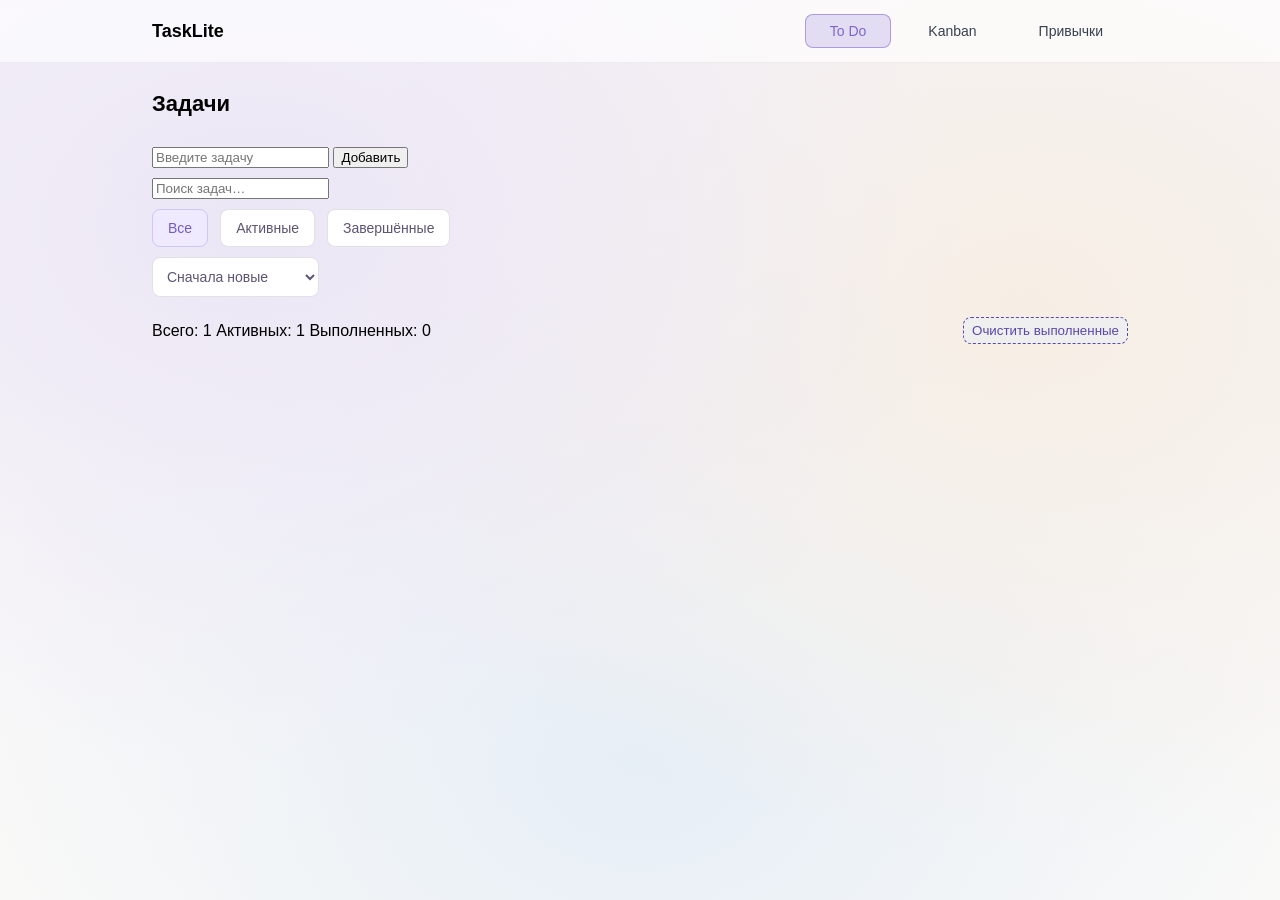
<file: index.html>
<!doctype html>
<html lang="ru">
  <head>
    <meta charset="utf-8" />
    <meta name="viewport" content="width=device-width, initial-scale=1" />
    <title>TaskLite — To Do</title>
    <link rel="stylesheet" href="css/style.css" />
  </head>
  <body class="todo">
    <header class="header">
      <div class="container header__container">
        <div class="header__title">TaskLite</div>
        <nav class="tabs">
          <a href="index.html" class="tab active">To Do</a>
          <a href="kanban.html" class="tab">Kanban</a>
          <a href="habits.html" class="tab">Привычки</a>
        </nav>
      </div>
    </header>
    <main class="container container-task">
      <h1 class="page-title">Задачи</h1>
      <form class="form-add">
        <input
          class="form-add__input"
          type="text"
          placeholder="Введите задачу"
        />
        <button class="form-add__button" type="submit">Добавить</button>
      </form>

      <div class="toolbar">
        <input class="toolbar__search" type="text" placeholder="Поиск задач…" />

        <div class="tabs toolbar__tabs">
          <button class="tabs__item tabs__item--active" type="button">
            Все
          </button>
          <button class="tabs__item" type="button">Активные</button>
          <button class="tabs__item" type="button">Завершённые</button>
        </div>

        <select class="toolbar__sort">
          <option>Сначала старые</option>
          <option selected>Сначала новые</option>
          <option>Название A→Z</option>
          <option>Название Z→A</option>
        </select>
      </div>
      <div class="tasks"></div>

      <div class="footer-controls">
        <div class="footer-controls__counters">
          <span>Всего: 1</span>
          <span>Активных: 1</span>
          <span>Выполненных: 0</span>
        </div>
        <button
          class="button button--clear footer-controls__clear"
          type="button"
        >
          Очистить выполненные
        </button>
      </div>
    </main>

    <script src="script.js"></script>
  </body>
</html>
</file>
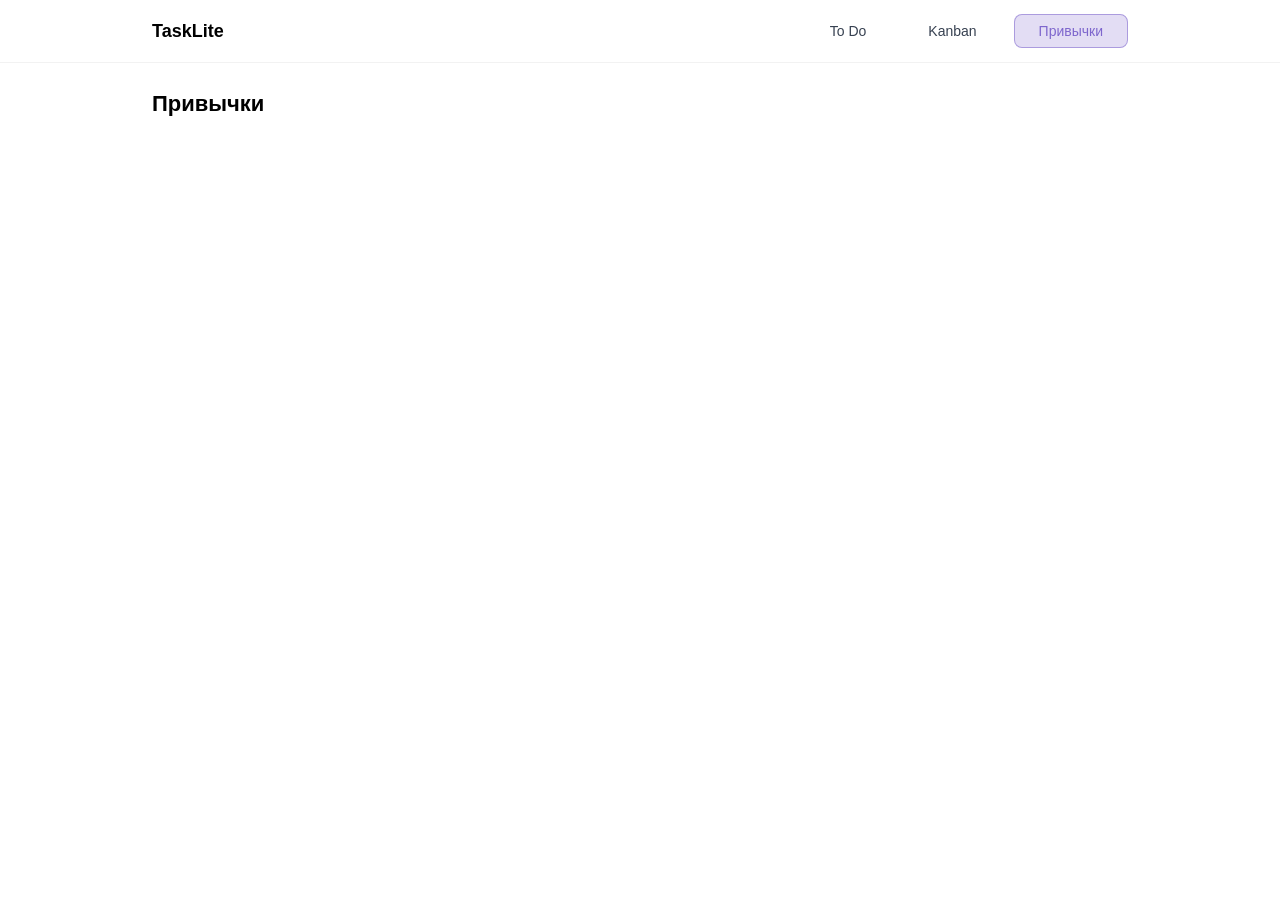
<file: habits.html>
<!doctype html>
<html lang="ru">
  <head>
    <meta charset="utf-8" />
    <meta name="viewport" content="width=device-width, initial-scale=1" />
    <title>TaskLite — Habits</title>
    <link rel="stylesheet" href="css/style.css" />
  </head>
  <body class="habits">
    <header class="header">
      <div class="container header__container">
        <div class="header__title">TaskLite</div>
        <nav class="tabs">
          <a href="index.html" class="tab">To Do</a>
          <a href="kanban.html" class="tab">Kanban</a>
          <a href="habits.html" class="tab active">Привычки</a>
        </nav>
      </div>
    </header>
    <main class="container">
      <h1 class="page-title">Привычки</h1>
    </main>
  </body>
</html>
</file>
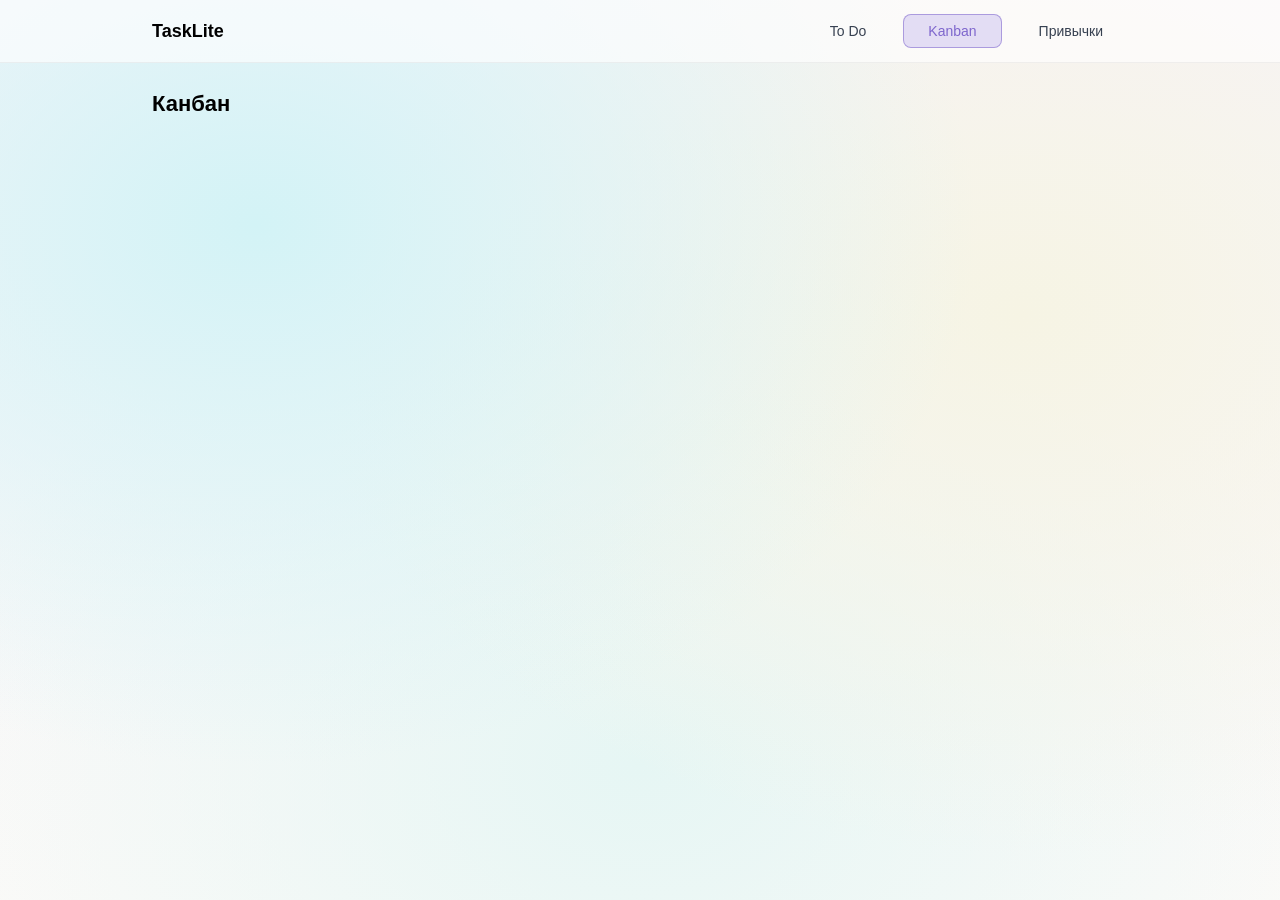
<file: kanban.html>
<!doctype html>
<html lang="ru">
  <head>
    <meta charset="utf-8" />
    <meta name="viewport" content="width=device-width, initial-scale=1" />
    <title>TaskLite — Kanban</title>
    <link rel="stylesheet" href="css/style.css" />
  </head>
  <body class="kanban">
    <header class="header">
      <div class="container header__container">
        <div class="header__title">TaskLite</div>
        <nav class="tabs">
          <a href="index.html" class="tab">To Do</a>
          <a href="kanban.html" class="tab active">Kanban</a>
          <a href="habits.html" class="tab">Привычки</a>
        </nav>
      </div>
    </header>
    <main class="container">
      <h1 class="page-title">Канбан</h1>
    </main>
  </body>
</html>
</file>
<file: css/style.css>
* { box-sizing: border-box; }
html, body {
  margin: 0;
  font-family: "Inter", sans-serif;
  height: 100%;
}

.container{
    max-width: 1024px;
    margin: 0 auto;
    padding: 0 24px;
}
.container-task{
    display: flex;
    flex-direction: column;
    justify-content: space-between;
    gap: 10px;
}
.header{
    position: sticky;
    top: 0;
    z-index: 10;
    border-bottom: 1px solid rgba(0, 0, 0, .05);
    background: rgba(255, 255, 255, .65);
}

.header__container{
    display: flex;
    align-items: center;
    justify-content: space-between;
    padding-top: 14px;
    padding-bottom: 14px;
}

.header__title{
    font-size: 18px;
    font-weight: 700;
}

.tabs{
    display: flex;
    gap: 12px;
}

.tab{
    text-decoration: none;
    background-color: transparent;
    border: 1px solid transparent;
    border-radius: 8px;
    padding: 8px 24px;
    font-size: 14px;
    font-weight: 500;
    cursor: pointer;
    color: #374151;
}

.tab.active{
    background: #e3ddf4;
    border: 1px solid rgba(126, 102, 205, 0.55);
    color: #7e66cd;
}

.todo {
  background:
    radial-gradient(1200px 900px at 20% 25%, #ebe6f5 0%, transparent 60%),
    radial-gradient(1200px 900px at 80% 35%, #f6eee4 0%, transparent 60%),
    radial-gradient(1200px 900px at 50% 85%, #e6eef6 0%, transparent 60%),
    linear-gradient(#f6f3f9, #fbfaf8);
  background-attachment: fixed;
}
.kanban {
  background:
    radial-gradient(1200px 900px at 20% 25%, #d3f3f6 0%, transparent 60%),
    radial-gradient(1200px 900px at 80% 35%, #f6f4e4 0%, transparent 60%),
    radial-gradient(1200px 900px at 50% 85%, #e6f6f4 0%, transparent 60%),
    linear-gradient(#f6f3f9, #fbfaf8);
  background-attachment: fixed;
}
.page-title {
    font-size: 22px;
    font-weight: 600;
    margin: 28px 0 20px;
}

.tabs__item {
    padding: 10px 15px;
    border: 1px solid rgba(30, 10, 60, 0.12);
    border-radius: 8px;
    font-size: 14px;
    font-weight: 500;
    background: #fff;
    color: #5e5472;
    cursor: pointer;
    transition: background .2s, color .2s, border-color .2s;
}

.tabs__item:hover{
    background: #f6f4ff;
    border-color: rgba(30, 10, 60, 0.2);
    color: #735cc6;
}
.tabs__item:active {
    background: #e9e5f9;
    border-color: #735cc6;
    color: #5d47aa;
}
.tabs__item--active{
    background: #efeaff;
    border-color: #cfc6f5;
    color: #735cc6;
}
.toolbar__tabs{
  margin-top: 10px;
  margin-bottom: 10px;
}
.toolbar__sort {
  padding: 10px 28px 10px 10px;
  font-size: 14px;
  border: 1px solid rgba(30, 10, 60, 0.12);
  border-radius: 8px;
  background: #fff;
  font-weight: 500;
  color: #5e5472;
}

.task{
    display: flex;
    justify-content: space-between;
    flex-direction: column;
    gap: 8px;
    align-items: center;
    padding: 10px 12px;
    border-radius: 8px;
    margin-bottom: 15px;
    background: #fff;
    border: 1px solid rgba(30, 10, 60, 0.12);
}
.task__todo{
    display: flex;
    justify-content: space-between;
    flex-direction: row;
    gap: 8px;
    align-items: center;
    padding: 10px 12px;
    border-radius: 8px;
    margin-bottom: 15px;
    background: #fff;
    border: 1px solid rgba(30, 10, 60, 0.12);
}

.task__title{
    font-size: 14px;
    font-weight: 700;
    margin-bottom: 4px;
    color: #221c2a;
}

.task__meta{
    font-size: 12px;
    color: #8a8398;
}

.task__actions{
    display: flex;
    align-items: center;
    gap: 8px; 
}
.task__action:hover {
  background: #f6f4ff;
  border-color: rgba(30, 10, 60, 0.2);
  box-shadow: 0 6px 12px rgba(126, 102, 205, 0.18);
}
.task__action:focus-visible {
  outline: none;
  box-shadow: 0 0 0 3px rgba(126, 102, 205, 0.22);
}
.task__action:active {
  transform: translateY(1px);
}
.task_icon{
    width: 14px;
    height: 14px;
    display: block;
}

.task--done .task__title {
  text-decoration: line-through; 
  color: #999; 
}
.task__action svg {
  pointer-events: none;
}
.input--error {
  border-color: #cb6e6e;
  box-shadow: 0 0 4px rgba(203, 110, 110, 0.3);
}
.footer-controls{
    display: flex;
    align-items: center;
    justify-content: space-between;
}
.button--clear{
    color: #5d47aa;
    border: 1px dashed #5d47aa;
    padding: 5px 8px;
    border-radius: 8px;
}
.button--clear:disabled{
    color: #636363;
    background-color: #ededed;
    border-color: #636363;
}


.board{
    display: flex;
    gap: 28px;
    justify-content: space-between;
    align-items: flex-start;
    max-width: 1200px;
    margin: 0 auto;
    padding: 20px;
}
.column{
    background: rgba(255, 255, 255, 0.9);
    border: 1px solid rgba(0, 0, 0, 0.05);
    border-radius: 16px;
    width: 320px;
    display: flex;
    flex-direction: column;
    box-shadow: 0 8px 24px rgba(0, 0, 0, 0.04);
}

.column__header{
    display: flex;
    justify-content: space-between;
    align-items: center;
    padding: 12px 16px 10px;
    border-bottom: 1px solid rgba(0, 0, 0, 0.08);
}

.column__header h2{
    font-size: 15px;
    font-weight: 600;
    padding-left: 8px;
}
.column_count{
    font-size: 13px;
    color: #64748b;
}


.task-list{
    display: flex;
    flex-direction: column;
    gap: 14px;
    padding: 14px 16px;
}

.task.kanban{
    background: #ffffff;
    border: 1px solid rgba(0, 0, 0, 0.06);
    box-shadow: 0 2px 6px rgba(0, 0, 0, 0.04);
    border-radius: 10px;
    padding: 16px 18px;
    display: flex;
    flex-direction: column;
    gap: 10px;
    align-items: flex-start;
    transition: box-shadow 0.2s, transform 0.15s;
}
.task.kanban:hover{
    transform: translateY(-1px);
    box-shadow: 0 4px 12px rgba(0, 0, 0, 0.08);
}
.column[data-status='todo'] .column__header h2{
    border-left: 4px solid #3b82f6;
}
.column[data-status='in-progress'] .column__header h2{
    border-left: 4px solid #eab308;
}
.column[data-status='done'] .column__header h2{
    border-left: 4px solid #a78bfa;
}
.task__title{
    font-size: 14px;
    font-weight: 600;
    color: #111827;
    margin: 0;
    line-height: 1.3;
}
.task__desc{
    font-size: 13px;
    line-height: 1.45;
    margin: 0;
    padding-bottom: 10px;
    word-wrap: break-word;
    border-bottom: 1px solid rgba(0, 0, 0, 0.06);
    color: #4b5563;
}
.task__footer{
    display: flex;
    justify-content: space-between;
    align-items: center;
    width: 100%;
}
.add-task{
    padding: 8px 15px;
    border-radius: 10px;
    background-color: #EFF4FD;
    color:#5784EF;
    border: 1px dotted #5784EF;
    margin: 10px;
}
.add-task:hover{
    background-color: #d1e0f8;
}
.task__label {
    font-size: 14px;
    padding: 4px 7px;
    white-space: nowrap;
    border-radius: 9px;
}
.task__date {
    font-size: 14px;
    color: #7f8791;
    padding-left: 7px;
    white-space: nowrap;
}
.high {
    background-color: #FFE2E2;
    color: #C43B3A;
}
.low {
    background-color: #DCFCE7;
    color: #156534;
}
.medium {
    background-color: #FEF3C7;
    color: #92400D;
}
.task.kanban.dragging{
    opacity: 0.6;
    transform: scale(0.95);
    cursor: grabbing;
    box-shadow: 0 4px 14px rgba(0, 0, 0, 0.12);
}
.column.drag-over{
    background: rgba(255, 255, 255, 0.95);
    box-shadow: 0px 16px 32px 9px rgba(255, 255, 255, 0.2);
    border-color: rgba(37, 99, 235, 0.3);
    transition: box-shadow 0.2s, background 0.2, border-color 0.2s;
}
.column.drag-over .column__header h2{
    border-left-color: #1da652;
}
</file>
